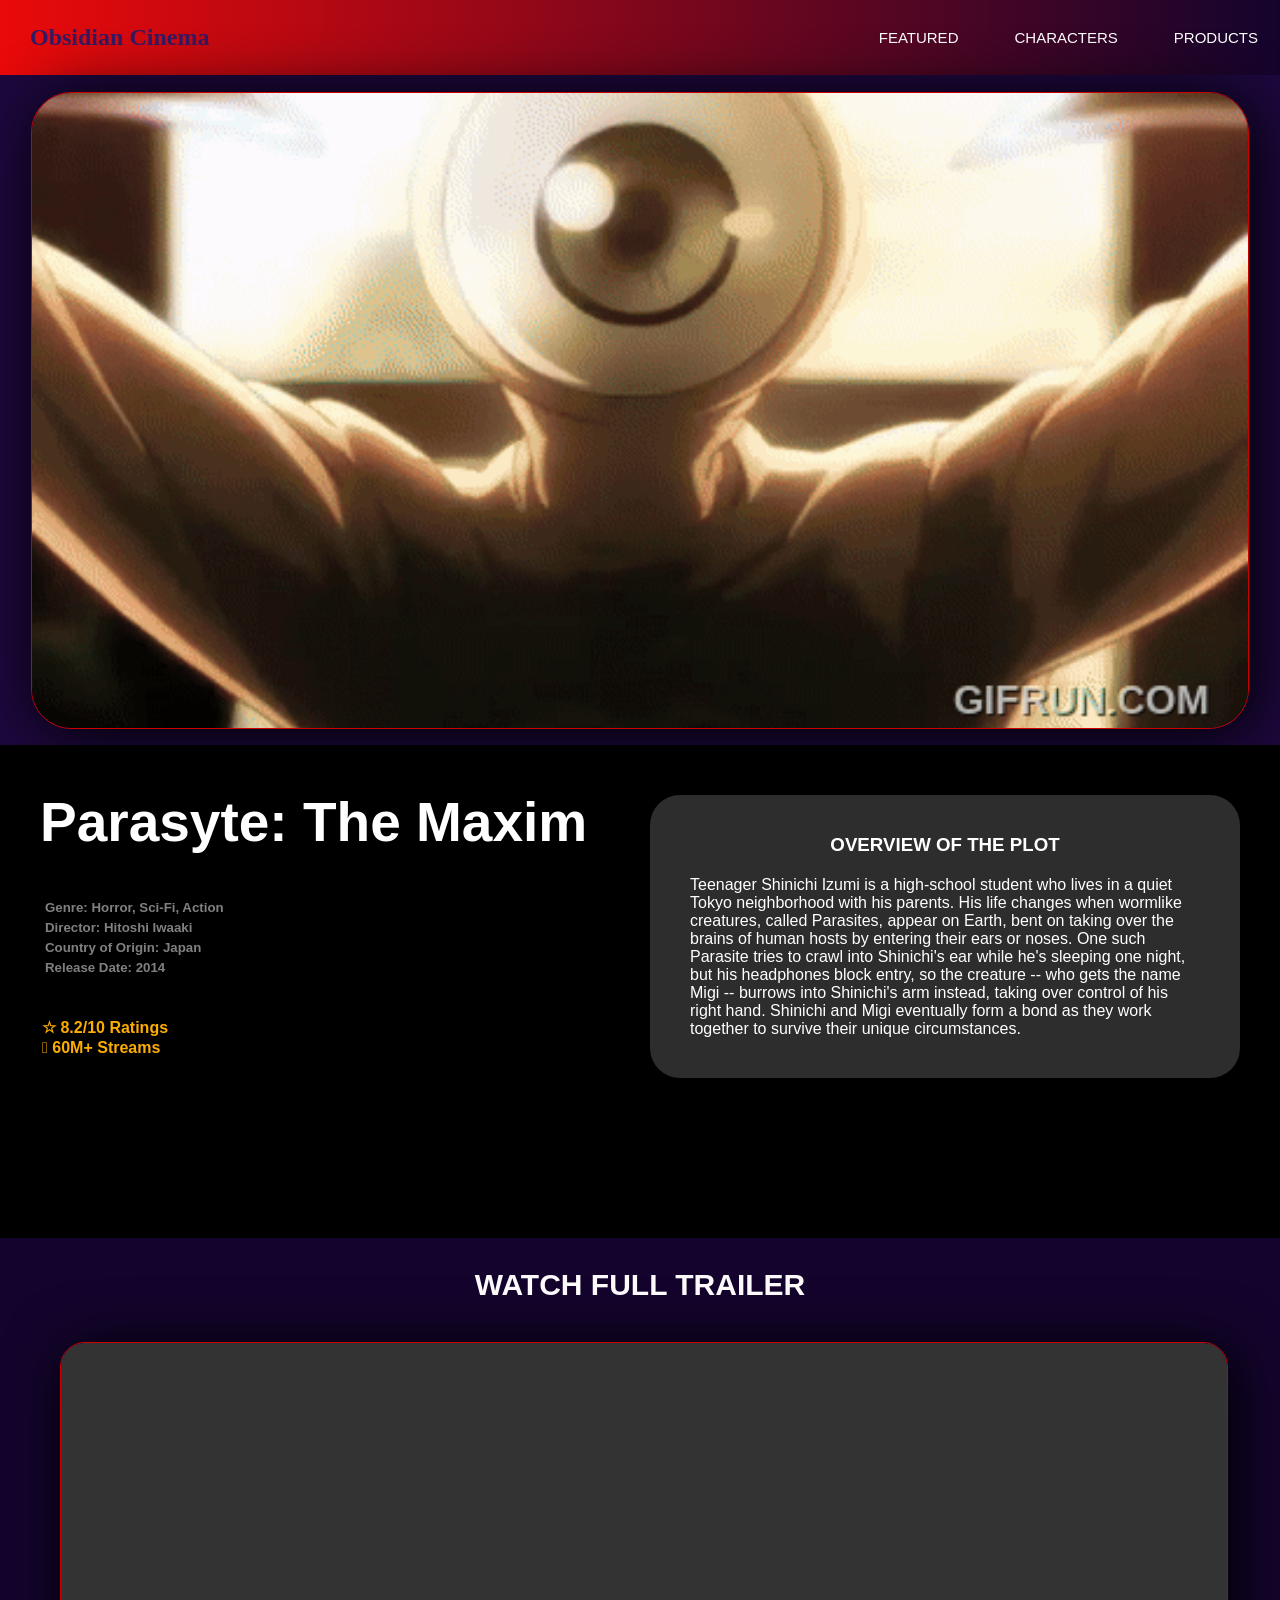
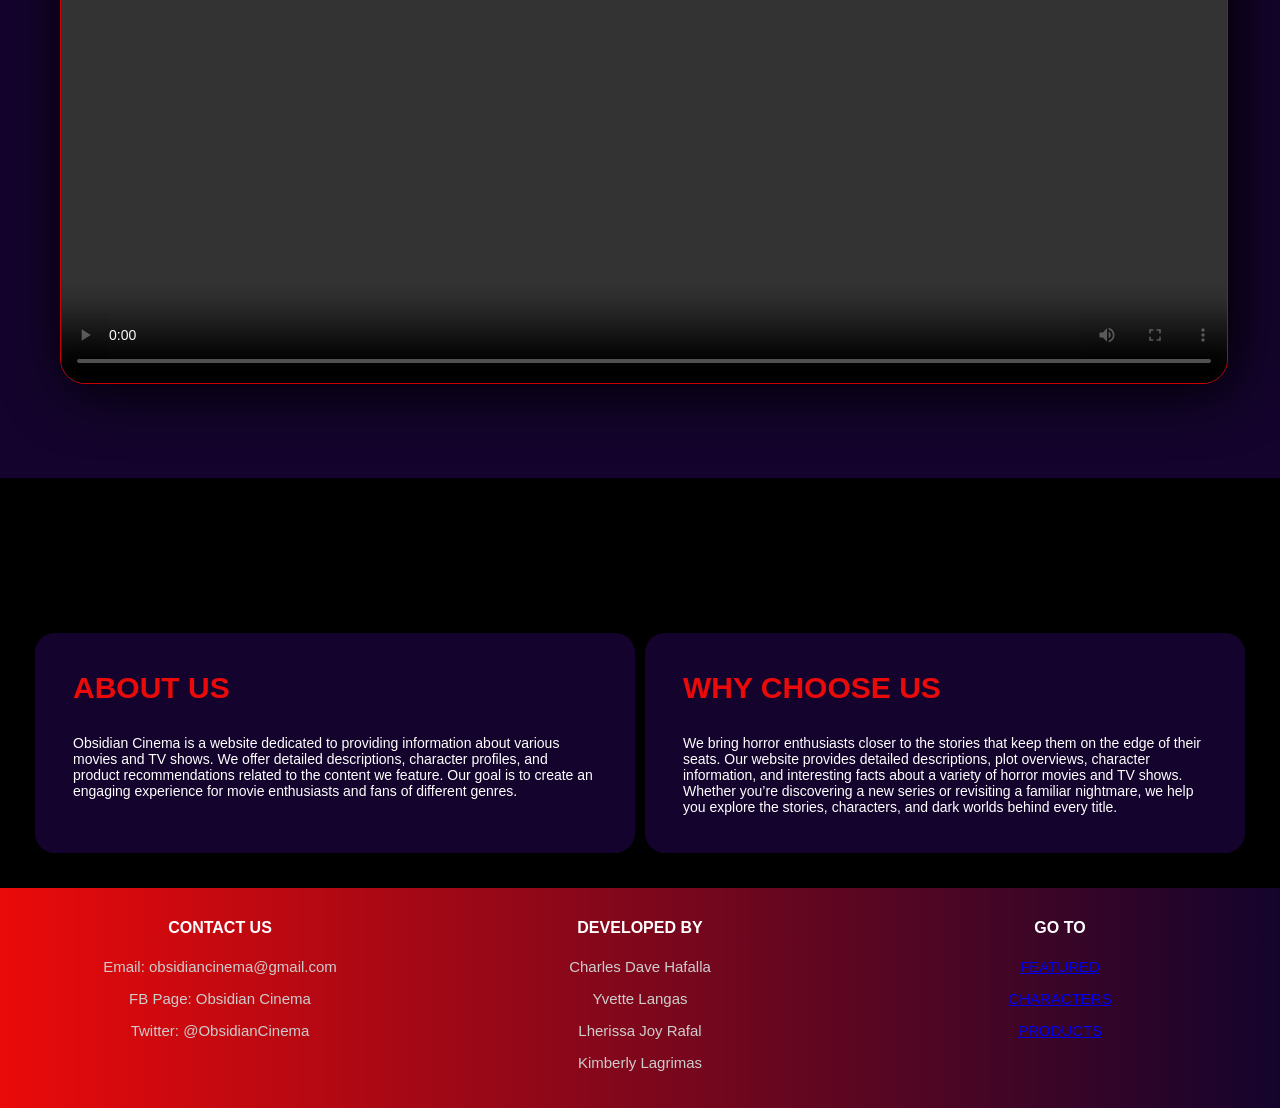
<file: index.html>
<!DOCTYPE html>
<html lang="en">
<head>
    <meta charset="UTF-8">
    <meta name="viewport" content="width=device-width, initial-scale=1.0">
    <title>Obsidian Cinema</title>
    <link rel="stylesheet" href="css/main.css">
</head>
<body>


    <!--Navigation Bar-->

    <header class="header">
        <nav>
            <h1>Obsidian Cinema</h1>
            <ul>
                <li><a href="main.html">FEATURED</a></li>
                <li><a href="characters.html">CHARACTERS</a></li>
                <li><a href="products.html">PRODUCTS</a></li>
            </ul>
        </nav>
    </header>




   <!--Hero Page-->

    <section class="featured">
        <img src="media/featured.gif" alt="Featured">
        
    </section>





    <!--Description-->

    <section class="description">
        <card class="card1">
        <h2>Parasyte: The Maxim</h2>
        <h5>Genre: Horror, Sci-Fi, Action</5>
        <h5>Director: Hitoshi Iwaaki</5>
        <h5>Country of Origin: Japan</5>
        <h5>Release Date: 2014</h5>
        <br>
        <br>
        <h4>☆  8.2/10 Ratings</h4>
        <h4>𓁹 60M+ Streams</h4>
        </card>

        <card class="card2">
        <h3>OVERVIEW OF THE PLOT</h3>
        <p>Teenager Shinichi Izumi is a high-school student who lives in a quiet Tokyo neighborhood with his parents. 
            His life changes when wormlike creatures, called Parasites, appear on Earth, bent on taking over the brains
            of human hosts by entering their ears or noses. One such Parasite tries to crawl into Shinichi's ear while 
            he's sleeping one night, but his headphones block entry, so the creature -- who gets the name Migi -- burrows
            into Shinichi's arm instead, taking over control of his right hand. Shinichi and Migi eventually form a bond 
            as they work together to survive their unique circumstances.</p>
        </card>

    </section>
    
    




    <!--Trailer-->

    <section class="highlights">
        <h1>WATCH FULL TRAILER</h1>

        <video src="media/trailer.mp4" controls></video>
    </section>









    <!--About Us-->

    <section class="about">
        <card class="aboutcard">
        <h4>ABOUT US</h4>
        <p> Obsidian Cinema is a website dedicated to providing information about various movies and TV shows. 
            We offer detailed descriptions, character profiles, and product recommendations related to the content we feature. 
            Our goal is to create an engaging experience for movie enthusiasts and fans of different genres.</p>
        </card>

        <card class="aboutcard">
        <h4>WHY CHOOSE US</h4>
        <p>We bring horror enthusiasts closer to the stories that keep them on the edge of their seats. Our website provides 
            detailed descriptions, plot overviews, character information, and interesting facts about a variety of horror 
            movies and TV shows. Whether you’re discovering a new series or revisiting a familiar nightmare, we help you explore
             the stories, characters, and dark worlds behind every title.</p>
        </card>

    </section>




    <!--Footer-->

    <footer class="footer">
        <card >
            <h4>CONTACT US</h4>
            <p>Email: obsidiancinema@gmail.com</p>
            <p>FB Page: Obsidian Cinema</p>
            <p>Twitter: @ObsidianCinema</p>
        </card>

        <card>
            <h4>DEVELOPED BY</h4>
            <p>Charles Dave Hafalla</p>
            <p>Yvette Langas</p>
            <p>Lherissa Joy Rafal</p>
            <p>Kimberly Lagrimas</p>
        </card>

        <card class="goto">
            <h4>GO TO</h4>
            <p><a href="main.html">FEATURED</a></p>
            <p><a href="characters.html">CHARACTERS</a></p>
            <p><a href="products.html">PRODUCTS</a></p>
        </card>


    </footer>
    
</body>
</html>
</file>
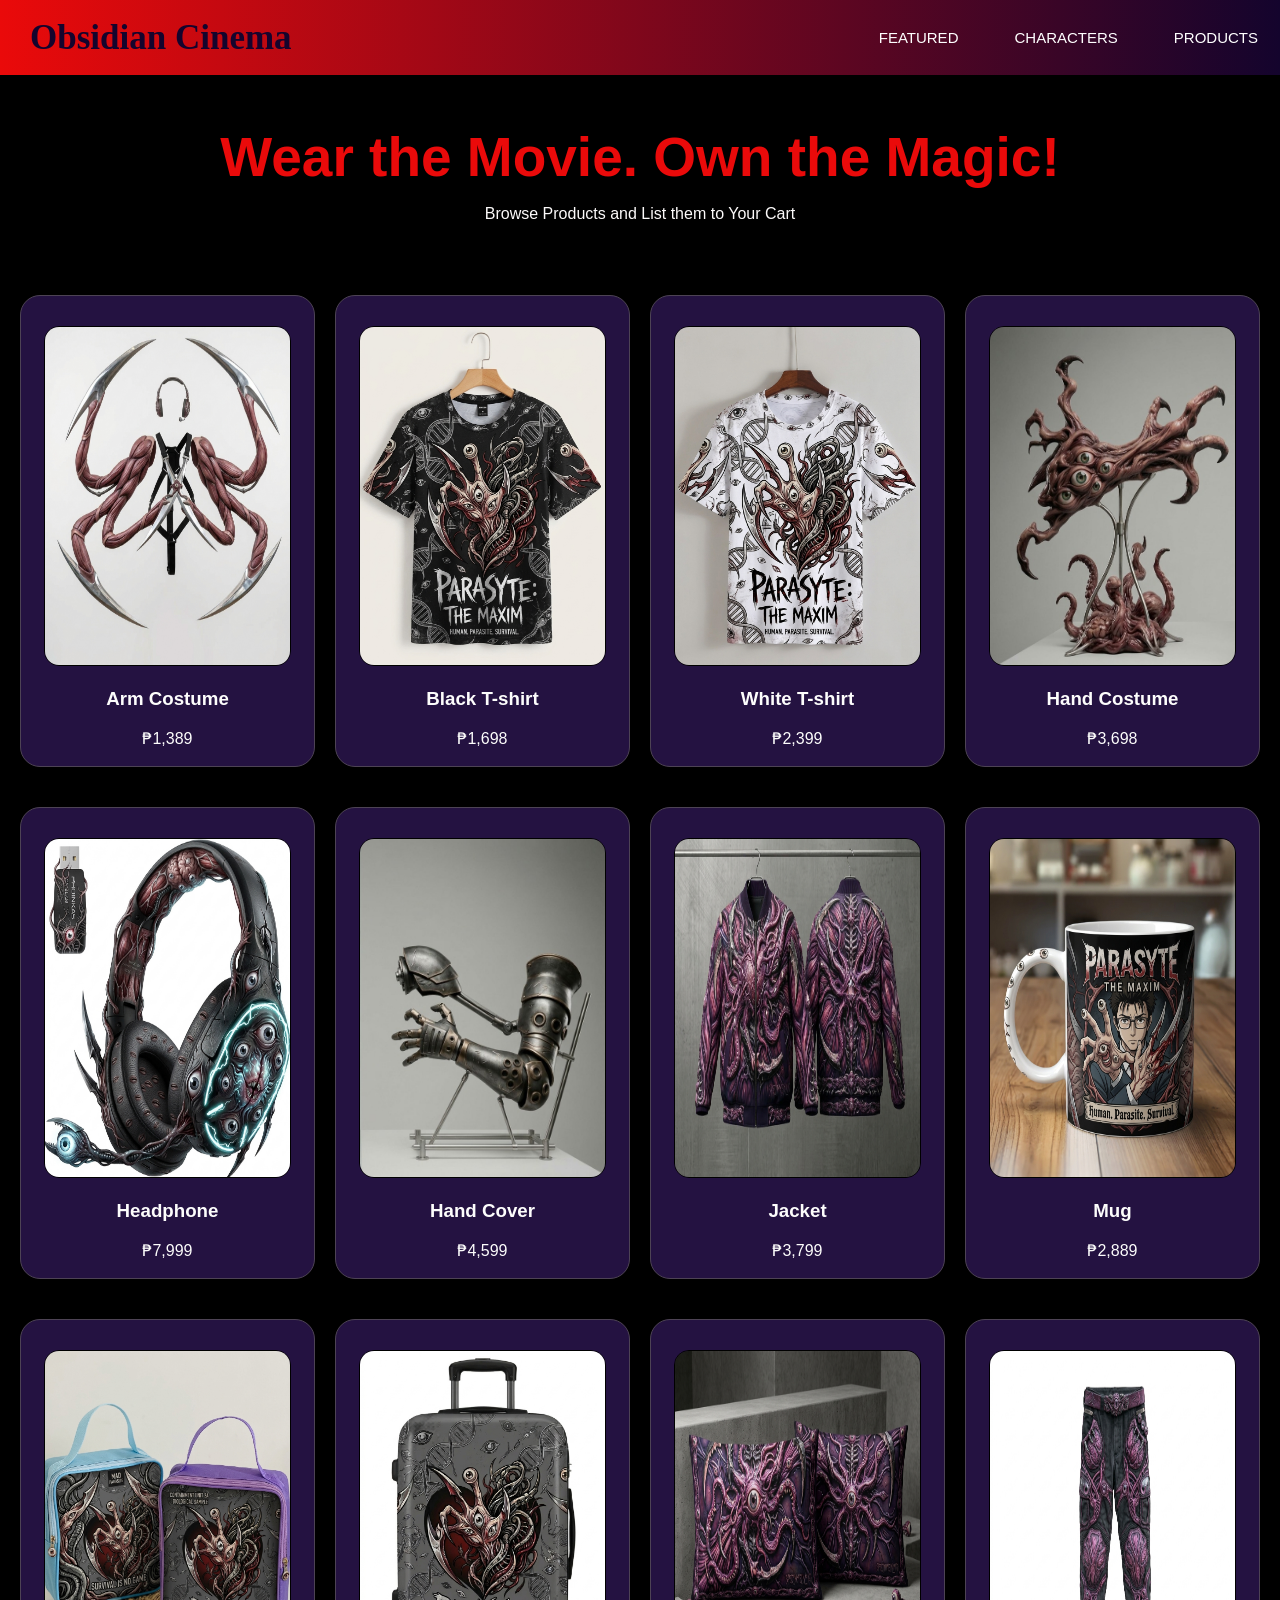
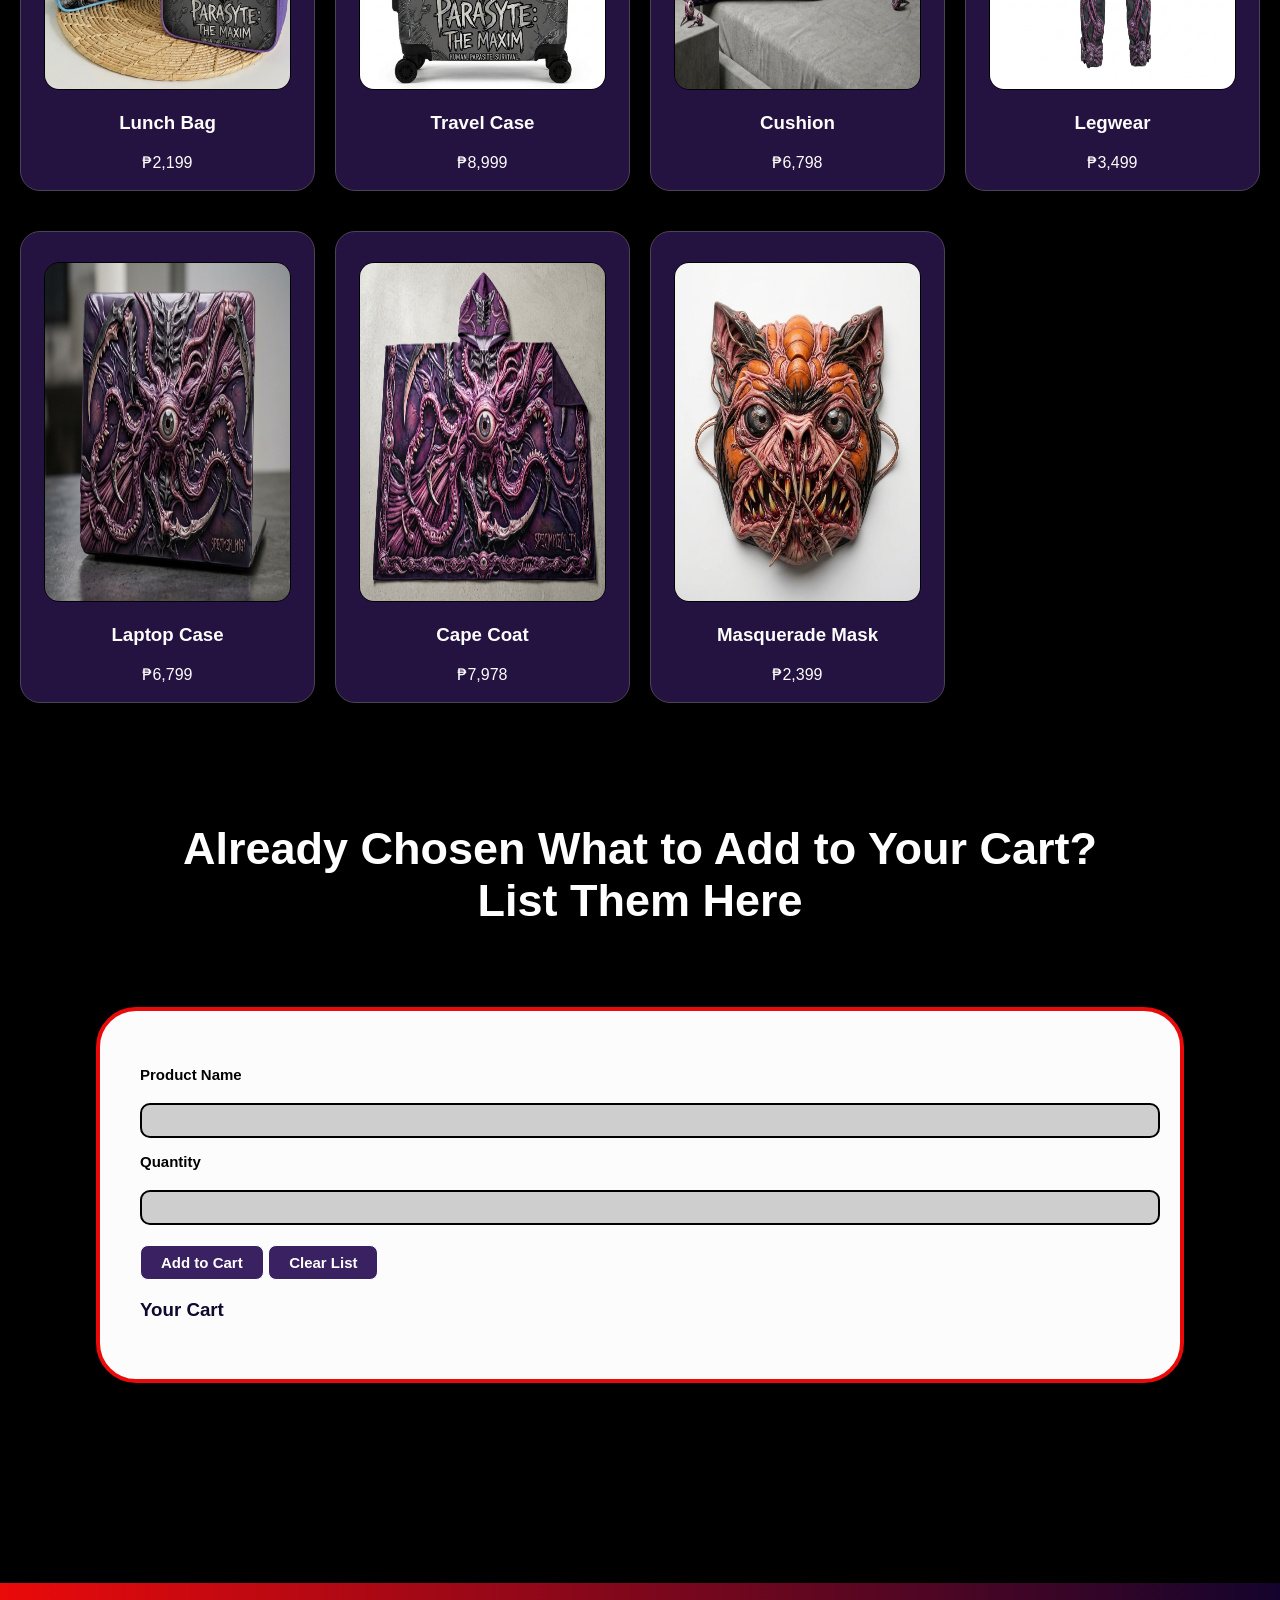
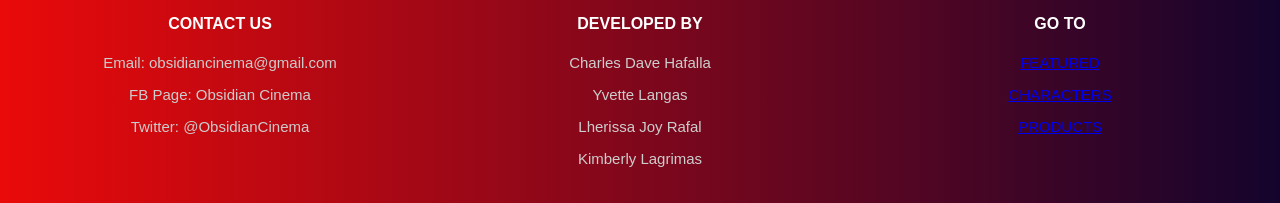
<file: products.html>
<!DOCTYPE html>
<html lang="en">
<head>
    <meta charset="UTF-8">
    <meta name="viewport" content="width=device-width, initial-scale=1.0">
    <title>Obsidian Cinema</title>
    <link rel="stylesheet" href="css/products.css">
</head>
<body>


    <header class="header">
        <nav>
            <h1>Obsidian Cinema</h1>
            <ul>
                <li><a href="main.html">FEATURED</a></li>
                <li><a href="characters.html">CHARACTERS</a></li>
                <li><a href="products.html">PRODUCTS</a></li>
            </ul>
        </nav>
    </header>




    <!--Header-->

    <section class="section">
        <card class="sectioncard">
            <h1>Wear the Movie. Own the Magic!</h1>
            <p>Browse Products and List them to Your Cart</p>
        </card>
    </section>




    <!--Products-->

    <section class="section1">

        <card class="product">
            <img src="media/arms.jpg" alt="p1">
            <h3> Arm Costume </h3>
            <p> ₱1,389</p>
            
        </card>

        <card class="product">
            <img src="media/btshirt.jpg" alt="p1">
            <h3> Black T-shirt </h3>
            <p> ₱1,698 </p>
            
        </card>

        <card class="product">
            <img src="media/wtshirt.jpg" alt="p1">
            <h3> White T-shirt </h3>
            <p> ₱2,399 </p>
            
        </card>

        <card class="product">
            <img src="media/hand.jpg" alt="p1">
            <h3> Hand Costume </h3>
            <p> ₱3,698</p>
            
        </card>

    </section>



    <section class="section1">

        <card class="product">
            <img src="media/headphone.jpg" alt="p1">
            <h3> Headphone </h3>
            <p> ₱7,999</p>
            
        </card>

        <card class="product">
            <img src="media/h1.jpg" alt="p1">
            <h3> Hand Cover </h3>
            <p> ₱4,599 </p>
            
        </card>

        <card class="product">
            <img src="media/jacket.jpg" alt="p1">
            <h3> Jacket </h3>
            <p> ₱3,799</p>
            
        </card>

        <card class="product">
            <img src="media/mug.jpg" alt="p1">
            <h3> Mug </h3>
            <p> ₱2,889</p>
            
        </card>

    </section>



    <section class="section1">

        <card class="product">
            <img src="media/lunchbag.jpg" alt="p1">
            <h3> Lunch Bag </h3>
            <p> ₱2,199</p>
            
        </card>

        <card class="product">
            <img src="media/maleta.jpg" alt="p1">
            <h3> Travel Case </h3>
            <p> ₱8,999</p>
            
        </card>

        <card class="product">
            <img src="media/pillow.jpg" alt="p1">
            <h3> Cushion </h3>
            <p> ₱6,798</p>
            
        </card>

        <card class="product">
            <img src="media/pants.jpg" alt="p1">
            <h3> Legwear </h3>
            <p> ₱3,499</p>
            
        </card>

    </section>




    <section class="section1">

        <card class="product">
            <img src="media/loptopcase.jpg" alt="p1">
            <h3> Laptop Case </h3>
            <p> ₱6,799</p>
           
        </card>

        <card class="product">
            <img src="media/cloak.jpg" alt="p1">
            <h3> Cape Coat </h3>
            <p> ₱7,978</p>
           
        </card>

        <card class="product">
            <img src="media/mask.jpg" alt="p1">
            <h3> Masquerade Mask </h3>
            <p> ₱2,399</p>
           
        </card>

    </section>






    <!--Cart Section-->

    <section class="section4">
        <h1>Already Chosen What to Add to Your Cart? <br> List Them Here</h1>
    </section>   
    
    
    
    <!--Products List-->
    <section class="section5">
       
        <label>Product Name</label><br>
        <input type="text" id="item_name"><br>

        <label>Quantity</label><br>
        <input type="number" id="item_qty"><br>

        <button onclick="addItem()">Add to Cart</button>
        <button onclick="clearList()">Clear List</button>

        <br>
    

    <!--Cart-->
        <h3>Your Cart</h3>
        <ul id="groceryList"></ul>
    </section>

    <script src="js/cart.js"></script>
    
    
    



    
    












<footer class="footer">
        <card>
            <h4>CONTACT US</h4>
            <p>Email: obsidiancinema@gmail.com</p>
            <p>FB Page: Obsidian Cinema</p>
            <p>Twitter: @ObsidianCinema</p>
        </card>

        <card>
            <h4>DEVELOPED BY</h4>
            <p>Charles Dave Hafalla</p>
            <p>Yvette Langas</p>
            <p>Lherissa Joy Rafal</p>
            <p>Kimberly Lagrimas</p>
        </card>

        <card>
            <h4>GO TO</h4>
            <p><a href="main.html">FEATURED</a></p>
            <p><a href="characters.html">CHARACTERS</a></p>
            <p><a href="products.html">PRODUCTS</a></p>
        </card>


    </footer>


</body>
</html>
</file>
<file: css/main.css>
body {
    font-family: Arial, Helvetica, sans-serif;
    margin: 0;
    background-color: #000000;
    color: #fff;
}

.header h1 {
    font-family: cursive;
    color: #351962;
    margin: 0;
    padding: 20px;
}

.header nav {
    background: linear-gradient(to right, #ea0a0a, #14042d);
    height: 55px;
    padding: 10px;
    display: flex;
    align-items: center;
}

.header nav ul {
    display: flex;
    align-items: center;
    gap: 7px;
    margin: 0 0 0 auto;
    padding: 0;
}

.header nav li {
    list-style: none;
}

.header nav a {
    font-family:'Segoe UI', Tahoma, Geneva, Verdana, sans-serif;
    color: white;
    text-decoration: none;
    padding: 8px 12px;
    display: inline-block;
    font-size: 15px;
    margin-left: 25px;
}

.featured {
    display: flex;
    justify-content: center;
    align-items: center;
    height: 670px;
    background-color: #1d083e;
    color: white;
    text-align: center;
}

.featured img {
    border-radius: 40px;
    border: 1.5px solid #cb0000;
    margin: 10px;
    height: 635px;
    width: 95%;
    object-fit: cover;
    box-shadow: 6px 6px 60px black;
}

.description {
    display: grid;
    grid-template-columns: repeat(2, 1fr);
    gap: 20px;
    padding: 40px;
    text-align: center;
    margin-bottom: 120px;
}

.description h2 {
    text-align: left;
    margin-top: 5px;
    font-size: 55px;
}

.description h5 {
    text-align: left;
    margin: 5px;
    color: gray;
}

.description h4 {
    text-align: left;
    margin: 2px;
    color: #fcad01;
}

.description p {
    text-align: left;
    margin: 2px;
}

.card2 {
    background-color: #2d2d2d;
    border-radius: 30px;
    padding: 20px;
    margin-top: 10px;
}

.card2 p {
    margin: 20px;

}


.highlights {
    background-color: #14042d;
    padding: 20px;
    height: 800px;
    

}

.highlights h1 {
    text-align: center;
    margin-top: 10px;
    font-size: 30px;
    color: #fcfafa;
}

.highlights video {
    display: block;
    object-fit: cover;
    border-radius: 25px;
    border: 1px solid #cb0000;
    width: 94%;
    height: 80%;
    justify-content: center;
    margin: 40px;
    box-shadow: 6px 6px 60px black;
}

.about {
    display: grid;
    grid-template-columns: repeat(2, 1fr);
    padding: 30px;
    margin-top: 120px;
}

.aboutcard {
    background-color: #14042d;
    padding: 8px;
    margin: 5px;
    border-radius: 20px;
}

.about h4 {
    margin: 30px;
    font-size: 30px;
    color: #ea0a0a;
}

.about p {
    font-size: 14px;
    margin: 30px;
}

.footer {
    background: linear-gradient(to right, #ea0a0a, #14042d);
    display: grid;
    grid-template-columns: repeat(3, 1fr);
    height: 200px;
    padding: 10px;
    justify-content: center;
}


.footer h4 {
    align-items: center;
    text-align: center;
}

.footer p {
    text-align: center;
    color: rgb(205, 205, 205);
    font-size: 15px;
}
</file>
<file: css/products.css>
body {
    font-family: Arial, Helvetica, sans-serif;
    margin: 0;
    background-color: #000000;
    color: #fff;
}

.header h1 {
    font-family: cursive;
    color: #14042d;
    margin: 0;
    padding: 20px;
}

.header nav {
    background: linear-gradient(to right, #ea0a0a, #14042d);
    height: 55px;
    padding: 10px;
    display: flex;
    align-items: center;
}

.header nav ul {
    display: flex;
    align-items: center;
    gap: 7px;
    margin: 0 0 0 auto;
    padding: 0;
}

.header nav li {
    list-style: none;
}

.header nav a {
    font-family:'Segoe UI', Tahoma, Geneva, Verdana, sans-serif;
    color: white;
    text-decoration: none;
    padding: 8px 12px;
    display: inline-block;
    font-size: 15px;
    margin-left: 25px;
}



.section {
    text-align: center;
    align-items: center;
    height: 150px;

}


.sectioncard h1 {
    margin: 0px;
    margin-top:50px;
    align-items: center;
    text-align: center;
    color: #ea0a0a;
    font-size: 55px;
}

.sectioncard p {
    align-items: center;
    text-align: center;
    color: #fcfafa;
}

.section1 {

    padding: 20px;
    display: grid;
    grid-template-columns: repeat(4, 1fr);
    gap: 20px;


}

.product {
    background-color: #241241;
    color: rgb(253, 253, 252);
    padding: 10px;
    border-radius: 20px;
    justify-content: center;
    text-align: center;
    height: 450px;
    margin-bottom: 0;
    border: 1px solid rgb(77, 67, 84);
}

.product img {
    border: 1px solid black;
    border-radius: 15px;
    height: 75%;
    width: 90%;
    margin-top: 20px;
}

.product button {
    border-radius: 25px;
    margin: 15px;
    margin-top: 25px;
    height: 45px;
    width: 180px;
}














.section4 h1 {
    font-size:  45px;
    margin-top: 100px;
}


.section5 {
    background: rgb(252, 252, 252);
    color: rgb(17, 8, 48);
    padding: 40px;
    border-radius: 40px;
    width: 1000px;
    margin: 0 auto;
    margin-top: 80px;
    margin-bottom: 200px;
    border: 4px solid #ea0a0a;
}

h1 , h2 {
    font-weight: bolder;
    text-align: center;
    margin-bottom: 50px;
    margin-top: 30px;
    font-size: 35px;
}

label {
    font-family: 'Segoe UI', Tahoma, Geneva, Verdana, sans-serif;
    display: block;
    color: rgb(2, 2, 2);
    font-size: 15px;
    margin-top: 15px; 
    margin-bottom: 2px; 
    font-weight: bold;
}

input[type="text"],
input[type="email"],
input[type="password"],
input[type="number"] {
    padding: 8px;
    margin-top: 0px; 
    background: rgb(206, 206, 206);
    border-radius: 10px;
    width: 100%;
    border: 2px solid;
}

button {
    background: #3a2162;
    color: white;
    border-radius: 8px;
    padding: 8px 20px;
    border: 1.5px solid;
    font-size: 15px;
    cursor: pointer;
    margin-top: 20px;
    font-weight: bold;
}

button:hover {
    background: rgb(176, 144, 206);
    color: black;
}

ul {
    list-style-type: none; /*removes the default bullet point (<ul>) or numbering (<ol>) sa list*/
    padding: 0;
    margin-top: 15px;
}


















.footer {
    background: linear-gradient(to right, #ea0a0a, #14042d);
    display: grid;
    grid-template-columns: repeat(3, 1fr);
    height: 200px;
    padding: 10px;
    justify-content: center;
    margin-top: 100px;
    text-align: center;
    text-decoration: none;
}


.footer h4 {
    align-items: center;
    text-align: center;
}

.footer p {
    color: rgb(205, 205, 205);
    font-size: 15px;
}
</file>
